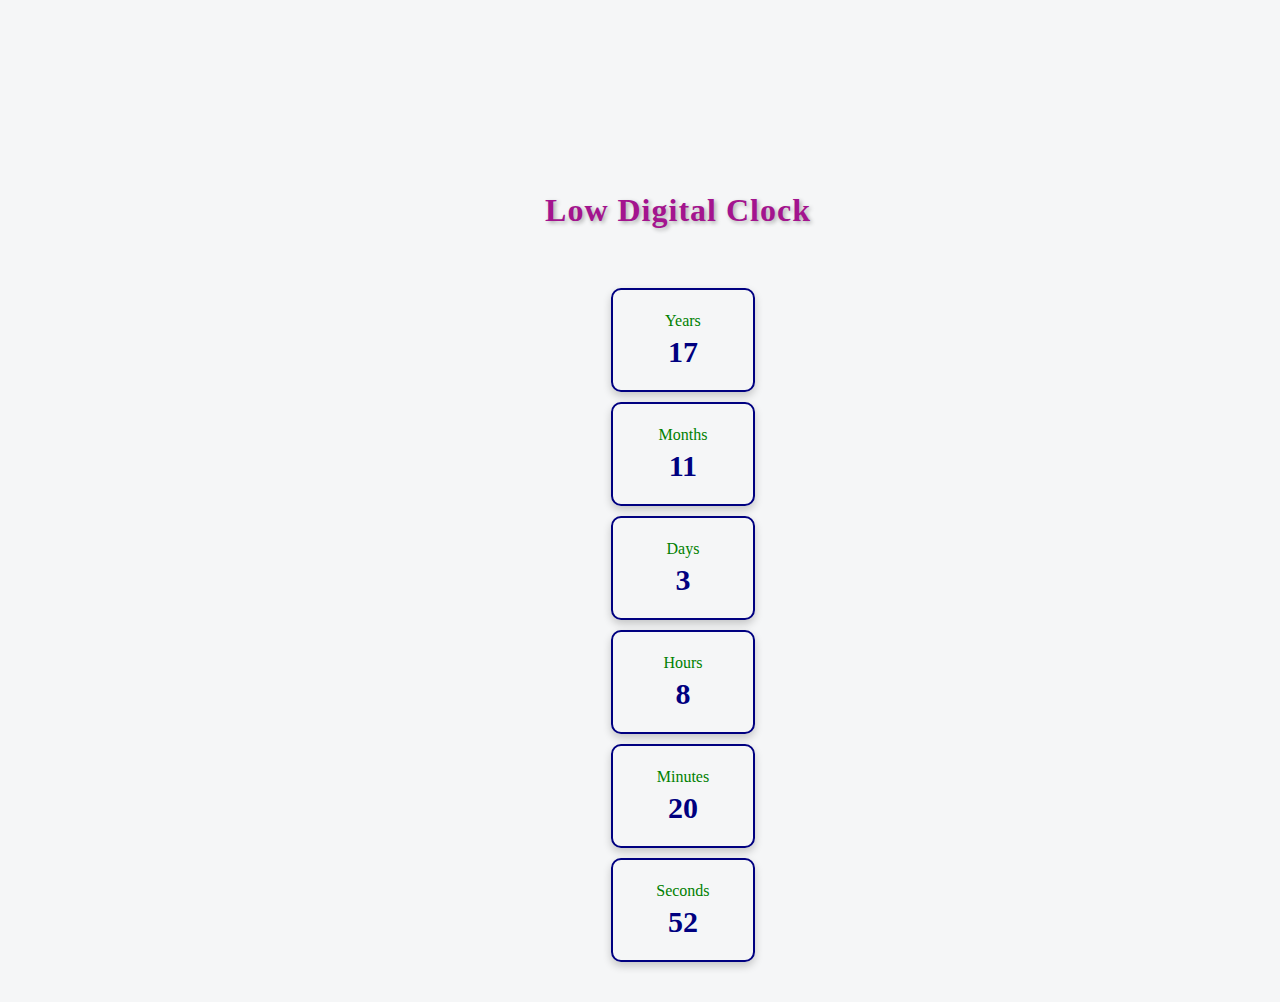
<file: death/death.html>
<!doctype html>
<html lang="en">
  <head>
    <meta charset="UTF-8" />
    <meta name="viewport" content="width=device-width, initial-scale=1.0" />
    <title>Low Clock</title>
    <link rel="stylesheet" href="death.css" />
  </head>
  <body>
    <h1 class="title">Low Digital Clock</h1>

    <div class="age-clock">
      <div class="age-unit">
        <span class="label">Years</span>
        <span id="years" class="value">0</span>
      </div>
      <div class="age-unit">
        <span class="label">Months</span>
        <span id="months" class="value">0</span>
      </div>
      <div class="age-unit">
        <span class="label">Days</span>
        <span id="days" class="value">0</span>
      </div>
      <div class="age-unit">
        <span class="label">Hours</span>
        <span id="hours" class="value">0</span>
      </div>

      <div class="age-unit">
        <span class="label">Minutes</span>
        <span id="minutes" class="value">0</span>
      </div>

      <div class="age-unit">
        <span class="label">Seconds</span>
        <span id="seconds" class="value">0</span>
      </div>
    </div>

    <script src="death.js"></script>
  </body>
</html>
</file>
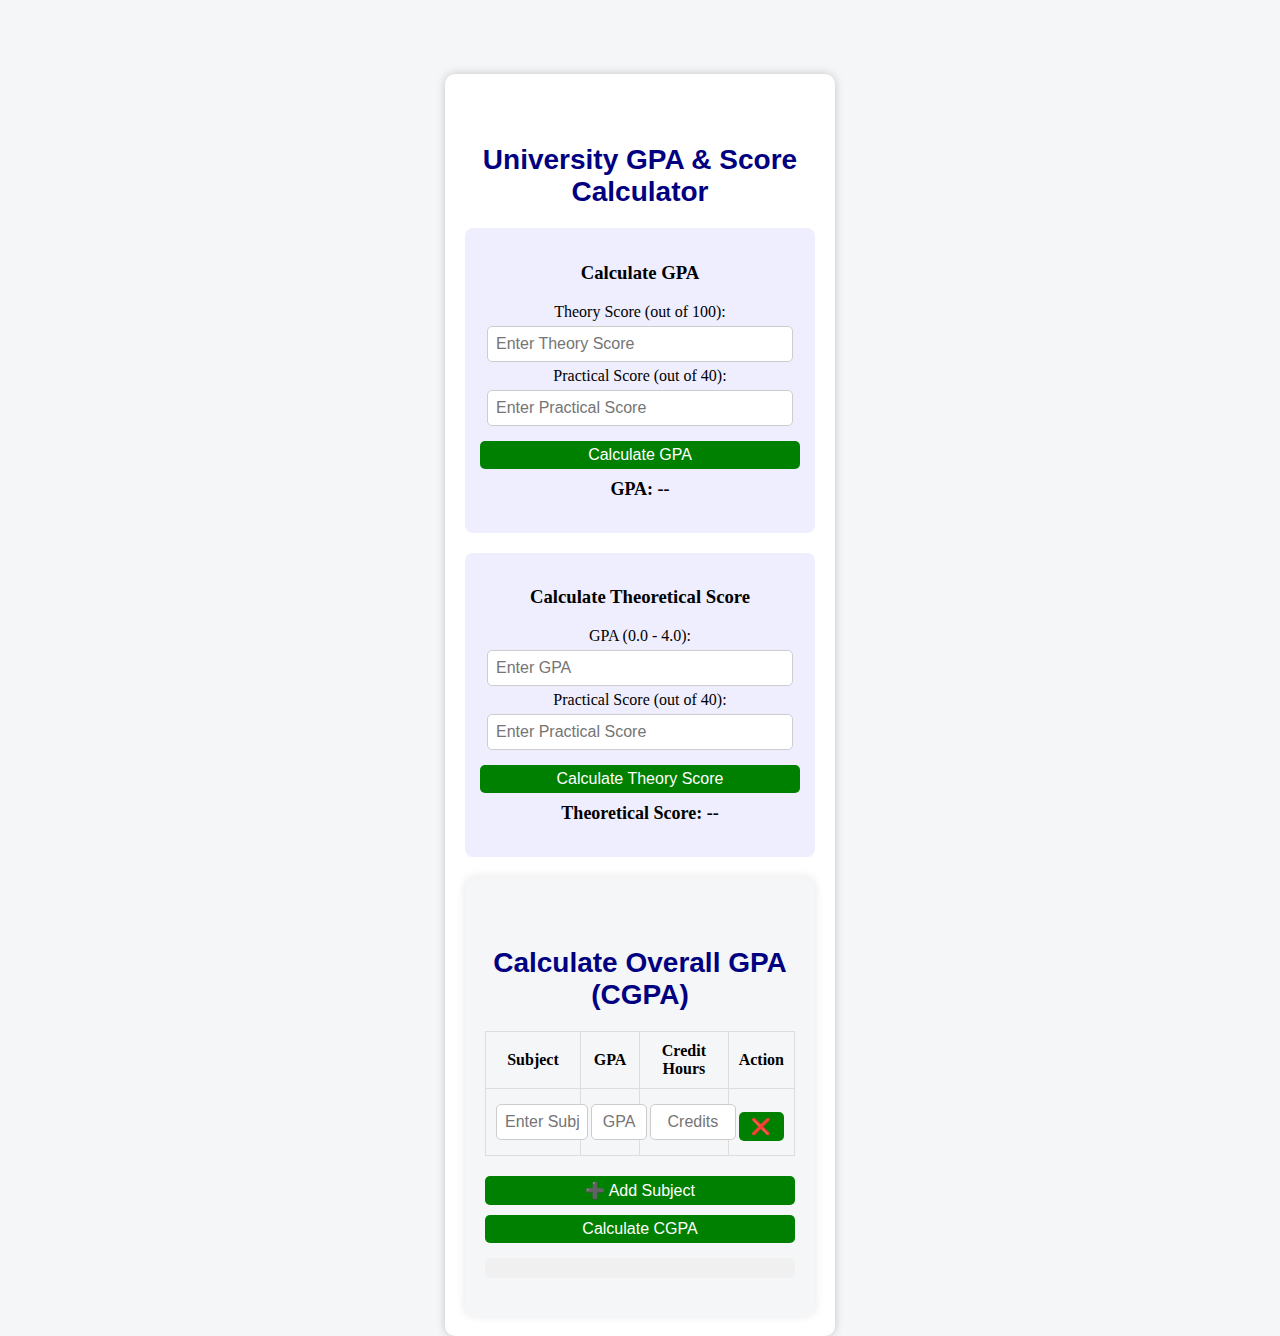
<file: gpa/gpa.html>
<!DOCTYPE html>
<html lang="en">
<head>
    <meta charset="UTF-8">
    <meta name="viewport" content="width=device-width, initial-scale=1.0">
    <title>Score Calculator</title>
    <link rel="stylesheet" href="style.css">
</head>
<body>
    <div class="container">
        <h2>University GPA & Score Calculator</h2>
        
        <div class="calculator">
            <h3>Calculate GPA</h3>
            <label for="theoryScore">Theory Score (out of 100):</label>
            <input type="number" id="theoryScore" min="0" max="100" placeholder="Enter Theory Score">
            
            <label for="practicalScore">Practical Score (out of 40):</label>
            <input type="number" id="practicalScore" min="0" max="40" placeholder="Enter Practical Score">
            
            <button onclick="calculateGPA()">Calculate GPA</button>
            <p class="result" id="gpaResult">GPA: --</p>
        </div>

        <div class="calculator">
            <h3>Calculate Theoretical Score</h3>
            <label for="gpaInput">GPA (0.0 - 4.0):</label>
            <input type="number" id="gpaInput" min="0" max="4" step="0.01" placeholder="Enter GPA">
            
            <label for="practicalScore2">Practical Score (out of 40):</label>
            <input type="number" id="practicalScore2" min="0" max="40" placeholder="Enter Practical Score">
            
            <button onclick="calculateTheory()">Calculate Theory Score</button>
            <p class="result" id="theoryResult">Theoretical Score: --</p>
        </div>








<!-- CGPA Calculator Section -->
<div class="gpa-calculator">
    <h2>Calculate Overall GPA (CGPA)</h2>
    
    <table id="gpaTable">
        <tr>
            <th>Subject</th>
            <th>GPA</th>
            <th>Credit Hours</th>
            <th>Action</th>
        </tr>
        <tr>
            <td><input type="text" class="subjectName" placeholder="Enter Subject"></td>
            <td><input type="number" class="subjectGPA" placeholder="GPA" min="0" max="4" step="0.01"></td>
            <td><input type="number" class="subjectCredit" placeholder="Credits" min="1" step="1"></td>
            <td><button onclick="removeRow(this)">❌</button></td>
        </tr>
    </table>

    <button onclick="addRow()">➕ Add Subject</button>
    <button onclick="calculateCGPA()">Calculate CGPA</button>

    <p id="cgpaResult"></p>
</div>








    </div>

    <script src="script.js"></script>
</body>
</html>
</file>
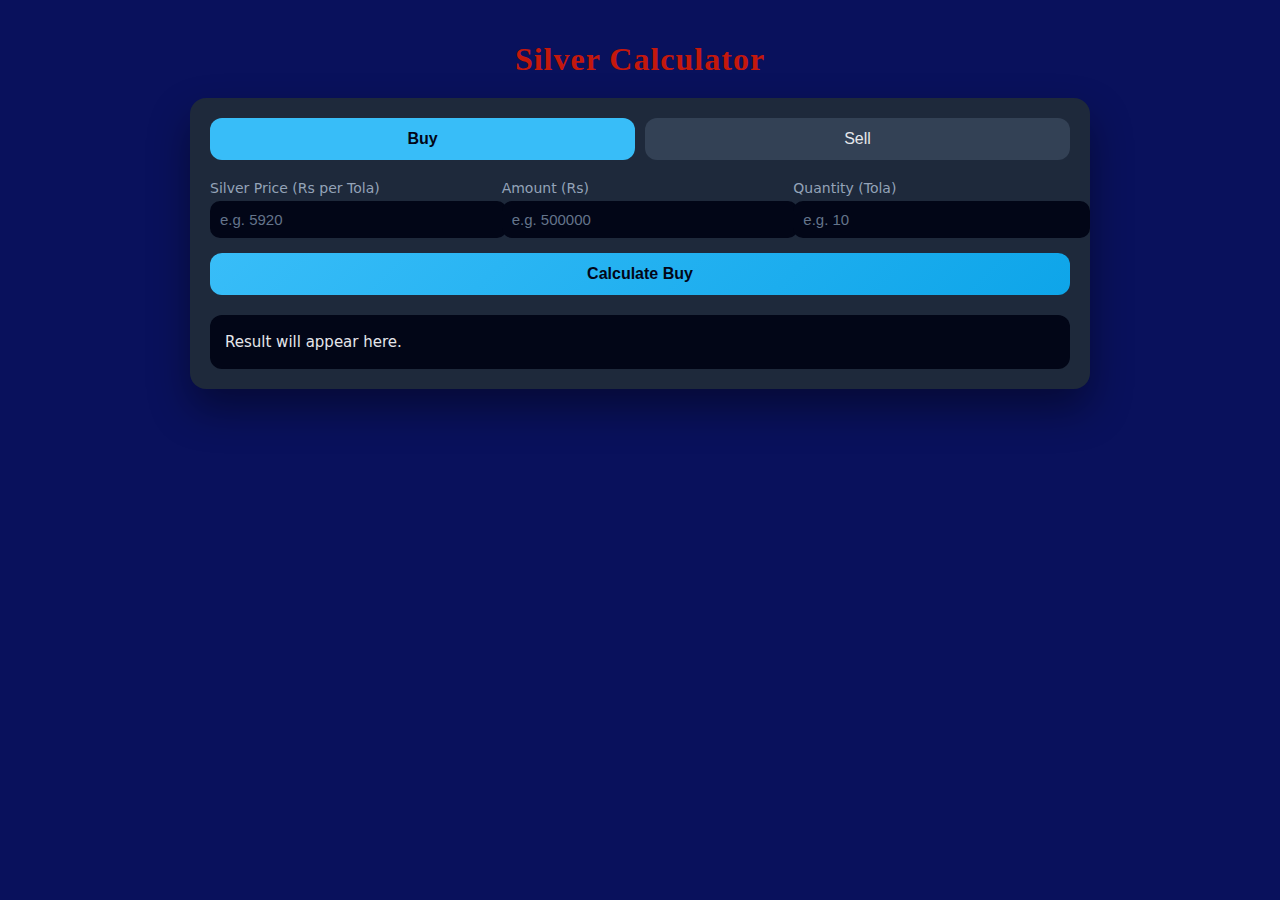
<file: silver/silver.html>
<!DOCTYPE html>
<html lang="en">
<head>
<meta charset="UTF-8">
<meta name="viewport" content="width=device-width, initial-scale=1.0">
<title>Silver Calculator</title>

<style>
    :root {
        --bg: #0f172a;
        --card: #1e293b;
        --accent: #38bdf8;
        --accent-soft: #0ea5e9;
        --text: #e5e7eb;
        --muted: #94a3b8;
        --success: #22c55e;
        --danger: #ef4444;
    }

    body {
        margin: 0;
        font-family: "Segoe UI", system-ui, sans-serif;
        background: #09115c;
        color: var(--text);
        display: flex;
        justify-content: center;
        padding: 20px;
    }

    .container {
        max-width: 900px;
        width: 100%;
    }

    h1 {
        text-align: center;
        margin-bottom: 20px;
        color: var(--accent);
        letter-spacing: 1px;
        font-family: Mono cursive;
        color: #c4180c;
    }

    .card {
        background: var(--card);
        border-radius: 16px;
        padding: 20px;
        margin-bottom: 20px;
        box-shadow: 0 20px 40px rgba(0,0,0,0.4);
    }

    .tabs {
        display: flex;
        gap: 10px;
        margin-bottom: 20px;
    }

    .tab {
        flex: 1;
        padding: 12px;
        border-radius: 12px;
        border: none;
        cursor: pointer;
        background: #334155;
        color: var(--text);
        font-size: 16px;
        transition: 0.3s;
    }

    .tab.active {
        background: var(--accent);
        color: #020617;
        font-weight: 600;
    }

    .grid {
        display: grid;
        grid-template-columns: repeat(auto-fit, minmax(220px, 1fr));
        gap: 15px;
    }

    label {
        font-size: 14px;
        color: var(--muted);
        margin-bottom: 5px;
        display: block;
    }

    input {
        width: 100%;
        padding: 10px;
        border-radius: 10px;
        border: none;
        outline: none;
        font-size: 15px;
        background: #020617;
        color: var(--text);
    }

    input::placeholder {
        color: #64748b;
    }

    .btn {
        margin-top: 15px;
        width: 100%;
        padding: 12px;
        border-radius: 12px;
        border: none;
        background: linear-gradient(135deg, var(--accent), var(--accent-soft));
        color: #020617;
        font-size: 16px;
        font-weight: 600;
        cursor: pointer;
        transition: 0.3s;
    }

    .btn:hover {
        opacity: 0.9;
    }

    .result {
        margin-top: 20px;
        padding: 15px;
        border-radius: 12px;
        background: #020617;
        font-size: 15px;
        line-height: 1.6;
    }

    .profit {
        color: var(--success);
        font-weight: 600;
    }

    .loss {
        color: var(--danger);
        font-weight: 600;
    }

    @media (max-width: 600px) {
        h1 {
            font-size: 22px;
        }
    }
</style>
</head>

<body>
<div class="container">

    <h1>Silver Calculator</h1>

    <div class="card">
        <div class="tabs">
            <button class="tab active" onclick="showTab('buy')">Buy</button>
            <button class="tab" onclick="showTab('sell')">Sell</button>
        </div>

        <!-- BUY SECTION -->
        <div id="buy">
            <div class="grid">
                <div>
                    <label>Silver Price (Rs per Tola)</label>
                    <input type="number" id="buyPrice" placeholder="e.g. 5920">
                </div>

                <div>
                    <label>Amount (Rs)</label>
                    <input type="number" id="buyAmount" placeholder="e.g. 500000">
                </div>

                <div>
                    <label>Quantity (Tola)</label>
                    <input type="number" id="buyTola" placeholder="e.g. 10">
                </div>
            </div>

            <button class="btn" onclick="calculateBuy()">Calculate Buy</button>

            <div class="result" id="buyResult">
                Result will appear here.
            </div>
        </div>

        <!-- SELL SECTION -->
        <div id="sell" style="display:none;">
            <div class="grid">
                <div>
                    <label>Purchased Quantity (Tola)</label>
                    <input type="number" id="sellQty" placeholder="e.g. 84.46">
                </div>

                <div>
                    <label>Purchase Price (Rs per Tola)</label>
                    <input type="number" id="purchasePrice" placeholder="e.g. 5920">
                </div>

                <div>
                    <label>Selling Price (Rs per Tola)</label>
                    <input type="number" id="sellingPrice" placeholder="e.g. 6500">
                </div>
            </div>

            <button class="btn" onclick="calculateSell()">Calculate Profit / Loss</button>

            <div class="result" id="sellResult">
                Result will appear here.
            </div>
        </div>

    </div>
</div>

<script>
function showTab(tab) {
    document.getElementById('buy').style.display = tab === 'buy' ? 'block' : 'none';
    document.getElementById('sell').style.display = tab === 'sell' ? 'block' : 'none';

    document.querySelectorAll('.tab').forEach(btn => btn.classList.remove('active'));
    event.target.classList.add('active');
}

function calculateBuy() {
    const price = parseFloat(document.getElementById('buyPrice').value);
    const amount = parseFloat(document.getElementById('buyAmount').value);
    const tola = parseFloat(document.getElementById('buyTola').value);

    let result = "";

    if (price && amount) {
        const qty = amount / price;
        result = `With Rs ${amount.toLocaleString()}, you can buy <b>${qty.toFixed(2)} tola</b> of silver.`;
    } 
    else if (price && tola) {
        const cost = price * tola;
        result = `To buy <b>${tola} tola</b>, you need <b>Rs ${cost.toLocaleString()}</b>.`;
    } 
    else {
        result = "Please enter Silver Price and either Amount or Quantity.";
    }

    document.getElementById('buyResult').innerHTML = result;
}

function calculateSell() {
    const qty = parseFloat(document.getElementById('sellQty').value);
    const buyPrice = parseFloat(document.getElementById('purchasePrice').value);
    const sellPrice = parseFloat(document.getElementById('sellingPrice').value);

    if (!qty || !buyPrice || !sellPrice) {
        document.getElementById('sellResult').innerHTML = "Please fill all fields.";
        return;
    }

    const cost = qty * buyPrice;
    const revenue = qty * sellPrice;
    const profit = revenue - cost;

    let outcome = profit >= 0
        ? `<span class="profit">Profit: Rs ${profit.toLocaleString()}</span>`
        : `<span class="loss">Loss: Rs ${Math.abs(profit).toLocaleString()}</span>`;

    document.getElementById('sellResult').innerHTML = `
        Total Purchase Cost: Rs ${cost.toLocaleString()} <br>
        Total Selling Value: Rs ${revenue.toLocaleString()} <br>
        ${outcome}
    `;
}
</script>

</body>
</html>
</file>
<file: death/death.css>
body {
    display: flex;
    justify-content: center;
    align-items: center;
    height: 100vh;
    background-color: #F5F6F7;
    margin: 0;
    font-family: 'Times New Roman', monospace;
}

.title {
    text-align: center;
    font-size: 32px;
    color: #a3148e; /* Navy blue text */
    margin-bottom: 500px;
    font-family: 'serif;';
    Text-font: "Cursive";
    justify-content: center;
    align-items: center;
    left: 150px;
    position: relative;
    font-weight: bold; /* Ensure the text is bold */
    text-shadow: 2px 2px 4px rgba(0, 0, 0, 0.3); /* Subtle shadow for depth */
    letter-spacing: 1px;

}

.age-clock {
    display: flex;
    flex-direction: column;
    gap: 10px;
    padding: 40px;
    margin-top: 350px;
    background-color: #F5F6F7;
    position: relative;
    right: 90px;

}

.age-unit {
    display: flex;
    flex-direction: column;
    align-items: center;
    justify-content: center;
    width: 120px;
    height: 80px;
    border: 2px solid #000080; /* Green border */
    background-color: #fffff;
    border-radius: 10px;
    box-shadow: 0 4px 8px rgba(0, 0, 0, 0.2);
    padding: 10px;
}

.label {
    font-size: 16px;
    color: #008000; /* Green text for labels */
    margin-bottom: 5px;
}

.value {
    font-size: 30px;
    color: #000080; /* Navy blue text for numbers */
    font-weight: bold;
}












/* Webkit browsers (Chrome, Safari, Edge) */
::-webkit-scrollbar {
    width: 12px; /* Width of the scrollbar */
}

::-webkit-scrollbar-track {
    background: #f5f6f7; /* Background color of the scrollbar track */
}

::-webkit-scrollbar-thumb {
    background-color:#d10873 ; /* Green scrollbar */
    border-radius: 6px; /* Rounded corners on the scrollbar */
    border: 2px solid #f5f6f7; /* Adds padding and creates an illusion of a thinner scrollbar */
}

::-webkit-scrollbar-thumb:hover {
    background-color: ; /* Darker green on hover */
}

/* Firefox scrollbar (using scrollbar-width property) */
body {
    scrollbar-width: thin; /* Makes the scrollbar thin */
    scrollbar-color: #d10873 #f5f6f7; /* Color of scrollbar (thumb and track) */
}
</file>
<file: gpa/style.css>
/* General Styles */
body {
    font-family: Arial, sans-serif;
    background: #F5F6F7;
    display: flex;
    justify-content: center;
    align-items: center;
    height: 100vh;
    margin: 0;
    padding-top: 50px;
}

.container {
    background: white;
    padding: 20px;
    border-radius: 10px;
    box-shadow: 0px 0px 10px rgba(0, 0, 0, 0.2);
    text-align: center;
    width: 350px;
    margin-top: 410px; /* Added margin to push it down */
     font-family: 'Times New Roman', serif;
}

/* Adjusting the headline position */
h2 {
    color: navy;
    margin-bottom: 20px;
    margin-top: 50px; /* Added margin to prevent it from being too high */
    font-family: 'Nyala', sans-serif; /* Modern and clean font */
    font-size: 28px; /* Adjusted size */
    font-weight: bold; /* Make it stand out */
    
}

/* Calculator Section */
.calculator {
    background: #eef;
    padding: 15px;
    margin-bottom: 20px;
    border-radius: 8px;
}

/* Input Fields */
input {
    width: 90%;
    padding: 8px;
    margin: 5px 0;
    border: 1px solid #ccc;
    border-radius: 5px;
    font-size: 16px;
}

/* Button */
button {
    background: green;
    color: white;
    border: none;
    padding: 10px;
    width: 100%;
    font-size: 16px;
    margin-top: 10px;
    cursor: pointer;
    border-radius: 5px;
}

button:hover {
    background: darkgreen;
}

/* Result Text */
.result {
    font-size: 18px;
    font-weight: bold;
    margin-top: 10px;
}






/* Responsive adjustments for mobile */
@media screen and (max-width: 768px) {
    .container {
        width: 90%; /* Make it more flexible for smaller screens */
        margin-top: 420px; /* Increase top margin for better visibility */
        
    }

    h2 {
        font-size: 32px; /* Slightly reduce font size for mobile */
        margin-top: 30px; /* Adjust for better positioning */
    }

    body {
        padding-top: 80px; /* More space at the top on smaller screens */
    }
}











/* Custom Scrollbar */
::-webkit-scrollbar {
    width: 10px; /* Width of the scrollbar */
}

/* Scrollbar Track */
::-webkit-scrollbar-track {
    background: #ffe6f2; /* Light pink background */
    border-radius: 10px; /* Rounded corners */
}

/* Scrollbar Handle */
::-webkit-scrollbar-thumb {
    background: #ff66b2; /* Bright pink */
    border-radius: 10px; /* Rounded scrollbar */
}

/* Scrollbar Handle on Hover */
::-webkit-scrollbar-thumb:hover {
    background: #ff3385; /* Darker pink on hover */
}

















.gpa-calculator {
    background: #F5F6F7;
    padding: 20px;
    border-radius: 10px;
    margin-top: 20px;
    box-shadow: 0px 0px 10px rgba(0, 0, 0, 0.1);
    text-align: center;
}

.gpa-calculator h2 {
    color: navy;
}

#gpaTable {
    width: 100%;
    margin: 10px auto;
    border-collapse: collapse;
}

#gpaTable th, #gpaTable td {
    padding: 10px;
    border: 1px solid #ddd;
}

#gpaTable input {
    width: 100%;
    padding: 8px;
    text-align: center;
    font-size: 16px;
}

/* Increase input box size for GPA & Credit Hours */
.subjectGPA, .subjectCredit {
    width: 95%;
    padding: 8px;
    font-size: 16px;
}

/* Remove number input arrows */
input[type="number"]::-webkit-outer-spin-button,
input[type="number"]::-webkit-inner-spin-button {
    -webkit-appearance: none;
    margin: 0;
}

input[type="number"] {
    -moz-appearance: textfield;
}

button {
    background-color: green;
    color: white;
    padding: 5px 10px;
    border: none;
    cursor: pointer;
    border-radius: 5px;
    margin-top: 10px;
}

button:hover {
    background-color: darkgreen;
}

/* CGPA Result Box */
#cgpaResult {
    font-size: 18px;
    font-weight: bold;
    margin-top: 15px;
    padding: 10px;
    border-radius: 5px;
    background: #f0f0f0;
}
</file>
